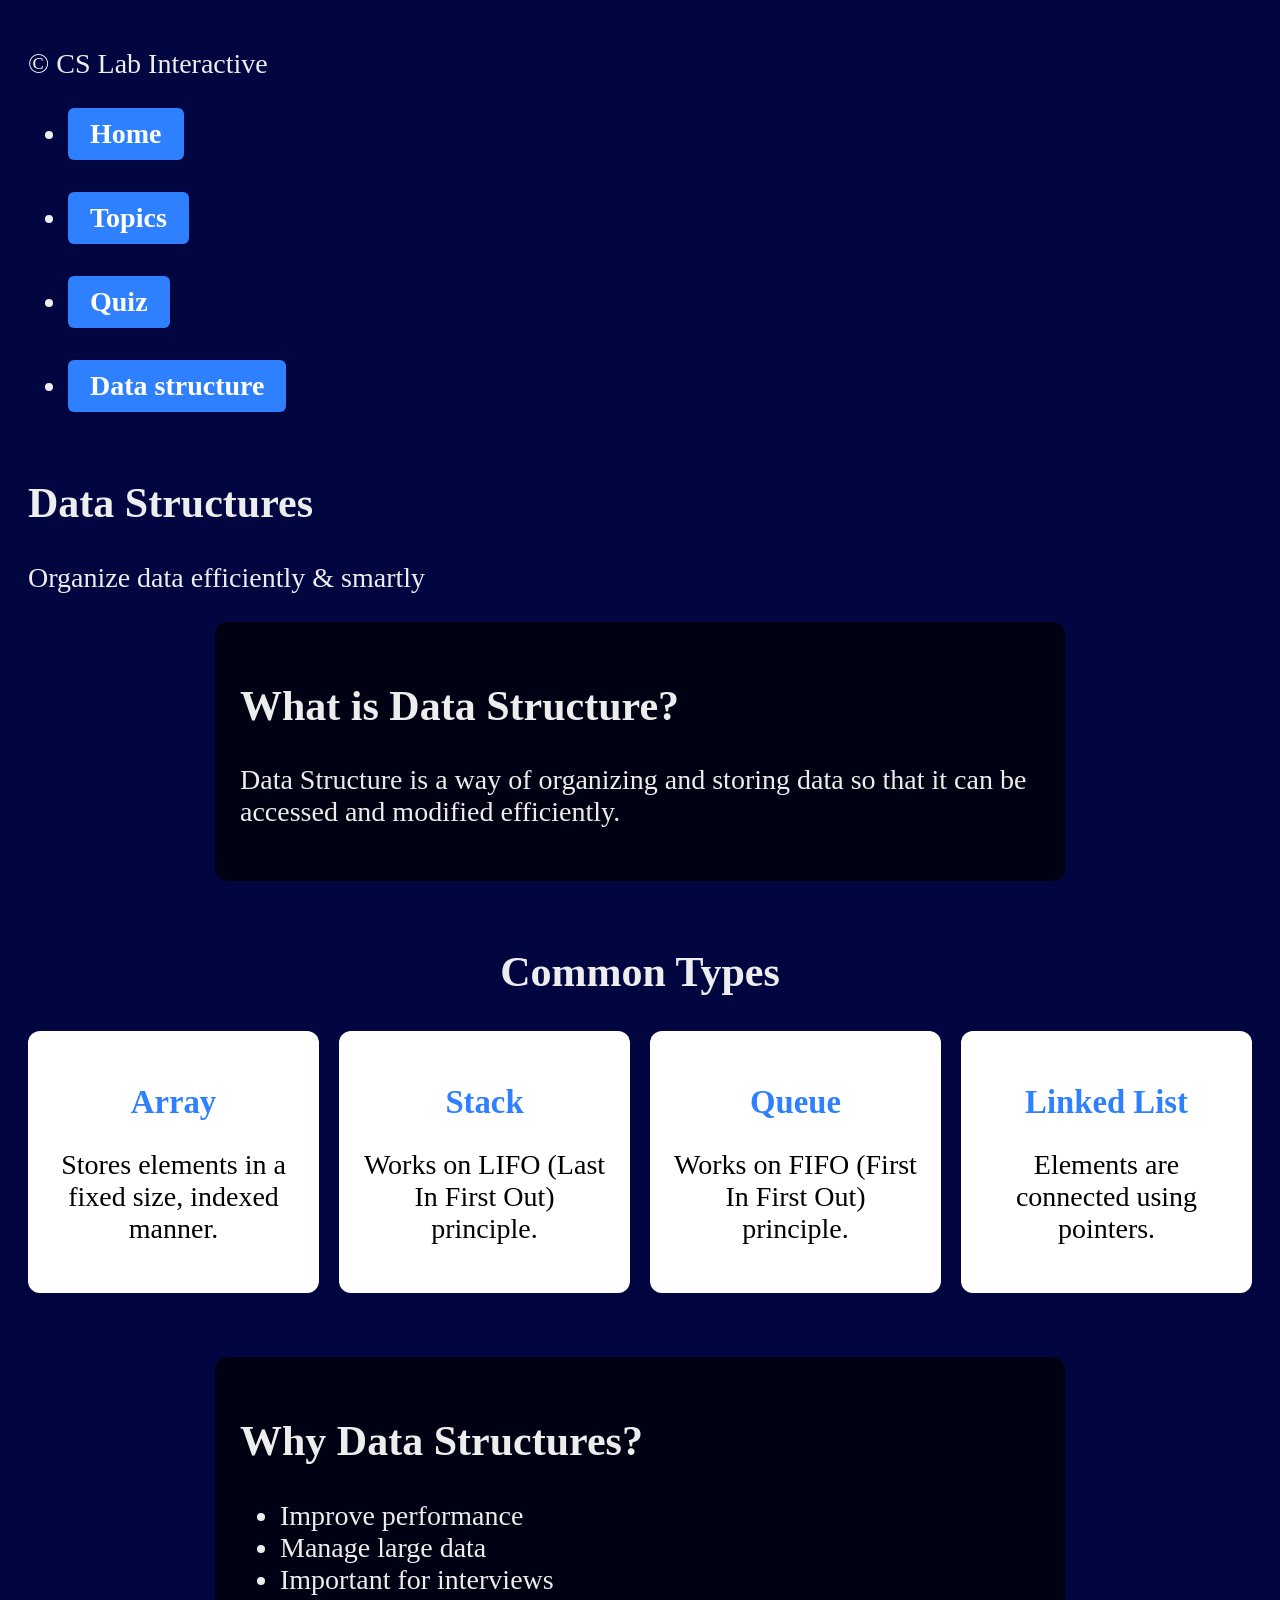
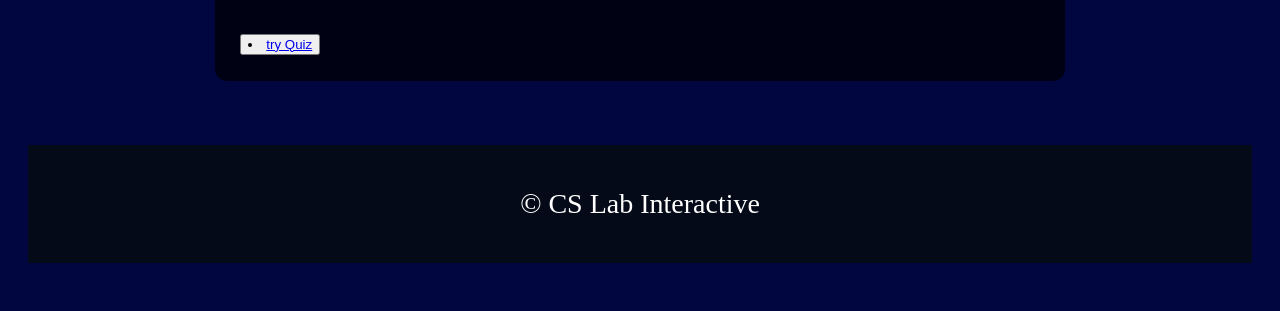
<file: Data structure.html>
<!DOCTYPE html>
<html lang="en">
<head>
<meta charset="UTF-8">
<meta name="viewport" content="width=device-width, initial-scale=1.0">
<title>Data Structures | CS Lab</title>
<style>
body{
  background-color: #010640;
background-size: cover;
  background-position: center;
  background-repeat: no-repeat;
  padding: 40px 20px;
  color :#EDEDED;
  font-size:28px;
}

.n {
  display: inline-block;
  padding: 10px 22px;
  background: #2f80ff;
  color: white;
  text-decoration: none;
  border-radius: 6px;
  font-weight: bold;
  gap: 5px;
  
 
}
  .content-box {
  max-width: 800px;
  margin: auto;
  background: rgba(0,0,0,0.7);
  padding: 25px;
  border-radius: 12px;
}

.ds-cards {
  display: grid;
  grid-template-columns: repeat(auto-fit, minmax(180px, 1fr));
  gap: 20px;
  margin-top: 25px;
}

.ds-card {
  background: #ffffff;
  color: #000;
  padding: 20px;
  border-radius: 12px;
  text-align: center;
}

.ds-card h3 {
  color: #2f80ff;
  margin-bottom: 10px;
}

footer {
  text-align: center;
  padding: 15px;
  background: #050a18;
  color: white;
}
</style>
</head>
<body>

<!-- NAVBAR -->
<nav>
  <div class="logo"> © CS Lab Interactive</div>
  <ul>
    <li><a href="logo.html"class="n">Home</a></li><br />
    <li><a href="Topics.html"class="n">Topics</a></li><br />
    <li><a href="Quiz.html"class="n">Quiz</a></li><br />
        <li><a href="Data structure.html" class="n">Data structure</a></li><br />
  </ul>
</nav>

<!-- HERO -->
<section class="hero section-bg">
  <h1>Data Structures</h1>
  <p>Organize data efficiently & smartly</p>
</section>

<!-- INTRO -->
<section class="section-bg">
  <div class="content-box">
    <h2>What is Data Structure?</h2>
    <p>
      Data Structure is a way of organizing and storing data so that it can be
      accessed and modified efficiently.
    </p>
  </div>
</section><br />

<!-- TYPES -->
<section class="section-bg">
  <h2 style="text-align:center;">Common Types</h2>

  <div class="ds-cards">
    <div class="ds-card">
      <h3>Array</h3>
      <p>Stores elements in a fixed size, indexed manner.</p>
    </div>

    <div class="ds-card">
      <h3>Stack</h3>
      <p>Works on LIFO (Last In First Out) principle.</p>
    </div>

    <div class="ds-card">
      <h3>Queue</h3>
      <p>Works on FIFO (First In First Out) principle.</p>
    </div>

    <div class="ds-card">
      <h3>Linked List</h3>
      <p>Elements are connected using pointers.</p>
    </div>
  </div>
</section><br /><br />

<!-- WHY IMPORTANT -->
<section class="section-bg">
  <div class="content-box">
    <h2>Why Data Structures?</h2>
    <ul>
      <li>Improve performance</li>
      <li>Manage large data</li>
      <li>Important for interviews</li>
    </ul>

    <button onclick=<ul>
    <li><a href="Quiz.html">try Quiz</a></li>
      
    </button>
  </div>
</section><br /><br />

<footer>
  <p>© CS Lab Interactive</p>
</footer>

</body>
</html>
</file>
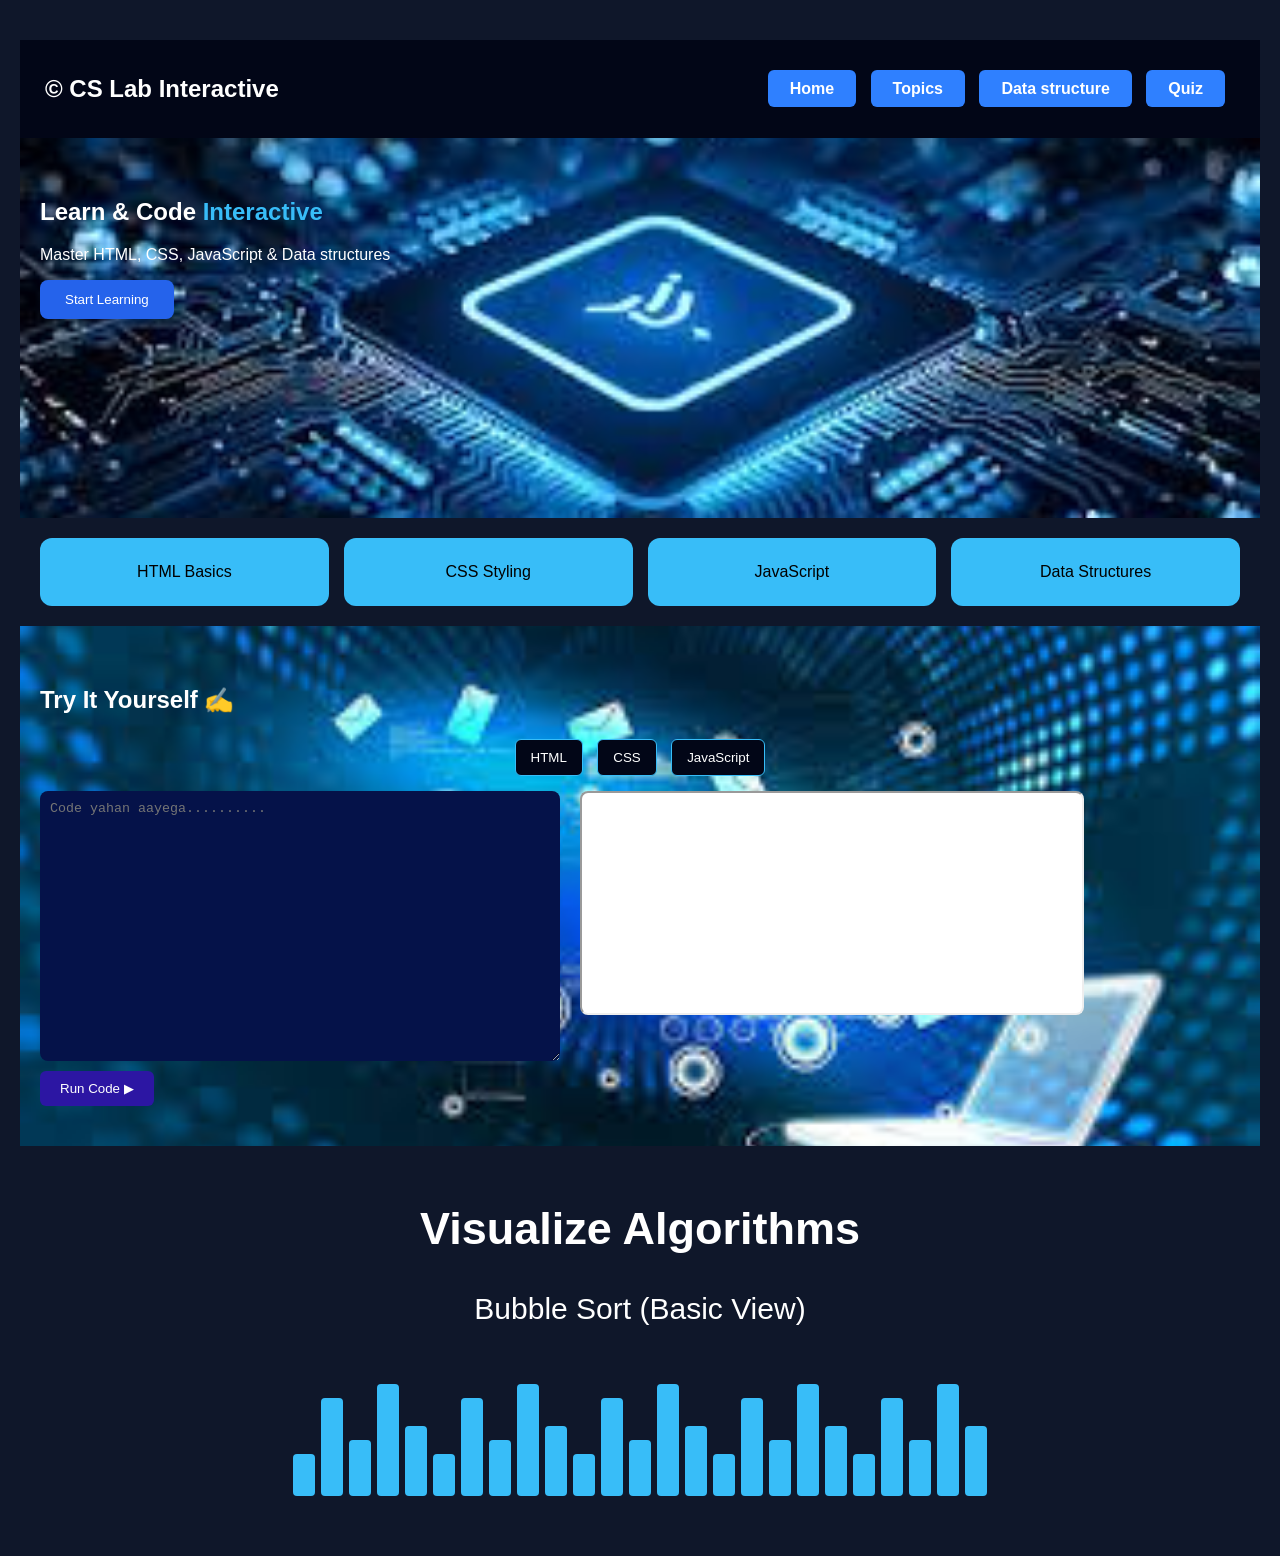
<file: logo.html>
<!DOCTYPE html>
<html lang="en">
<head>
<meta charset="UTF-8">
<meta name="viewport" content="width=device-width, initial-scale=1.0">
<title>© CS Lab Interactive</title>
<link rel="stylesheet" href="style.css">
</head>
<body>

<!-- NAVBAR -->
<nav class="nav">
  <h1>© CS Lab Interactive</h1>
  <div class="nav-links">
  <a href="index.html" class="n">Home</a>
    <a href="Topics.html" class="n">Topics</a>
    <a href="Data structure.html" class="n">Data structure</a>
    <a href="Quiz.html" class="n">Quiz</a>
  </div>
</nav>

<!-- HERO SECTION -->
<section class="hero">
  <h1>Learn & Code <span>Interactive</span></h1>
  <p>Master HTML, CSS, JavaScript & Data structures</p>
  <button class="main-btn">Start Learning</button>
</section>

<!-- SUBJECT CARDS -->
<section class="subjects">
  <div class="card html" onclick="showHTML(bvnncnn n)">HTML Basics</div>
  <div class="card css" onclick="showCSS()">CSS Styling</div>
  <div class="card js" onclick="showJS()">JavaScript</div>
  <div class="card ds" onclick="showDS()">Data Structures</div>
</section>

<!-- TRY IT YOURSELF -->
<section class="try">
  <h1>Try It Yourself ✍️</h1>

  <div class="code-buttons">
    <button onclick="htmlCode()">HTML</button>
    <button onclick="cssCode()">CSS</button>
    <button onclick="jsCode()">JavaScript</button>
  </div>

  <div class="editor">
    <textarea id="code" placeholder="Code yahan aayega.........."></textarea>
    <iframe id="output"></iframe>
  </div>

  <button class="run-btn" onclick="runCode()">Run Code ▶</button>
</section>

<!-- ALGORITHM -->
<section class="algo">
  <h2>Visualize Algorithms</h2>
  <p>Bubble Sort (Basic View)</p>

  <div class="bars">
    <span style="height:30%"></span>
    <span style="height:70%"></span>
    <span style="height:40%"></span>
    <span style="height:80%"></span>
    <span style="height:50%"></span>
        <span style="height:30%"></span>
    <span style="height:70%"></span>
    <span style="height:40%"></span>
    <span style="height:80%"></span>
    <span style="height:50%"></span>
        <span style="height:30%"></span>
    <span style="height:70%"></span>
    <span style="height:40%"></span>
    <span style="height:80%"></span>
    <span style="height:50%"></span>
        <span style="height:30%"></span>
    <span style="height:70%"></span>
    <span style="height:40%"></span>
    <span style="height:80%"></span>
    <span style="height:50%"></span>
        <span style="height:30%"></span>
    <span style="height:70%"></span>
    <span style="height:40%"></span>
    <span style="height:80%"></span>
    <span style="height:50%"></span>
  </div>
</section>

<script src="script.js"></script>
</body>
</html>
</file>
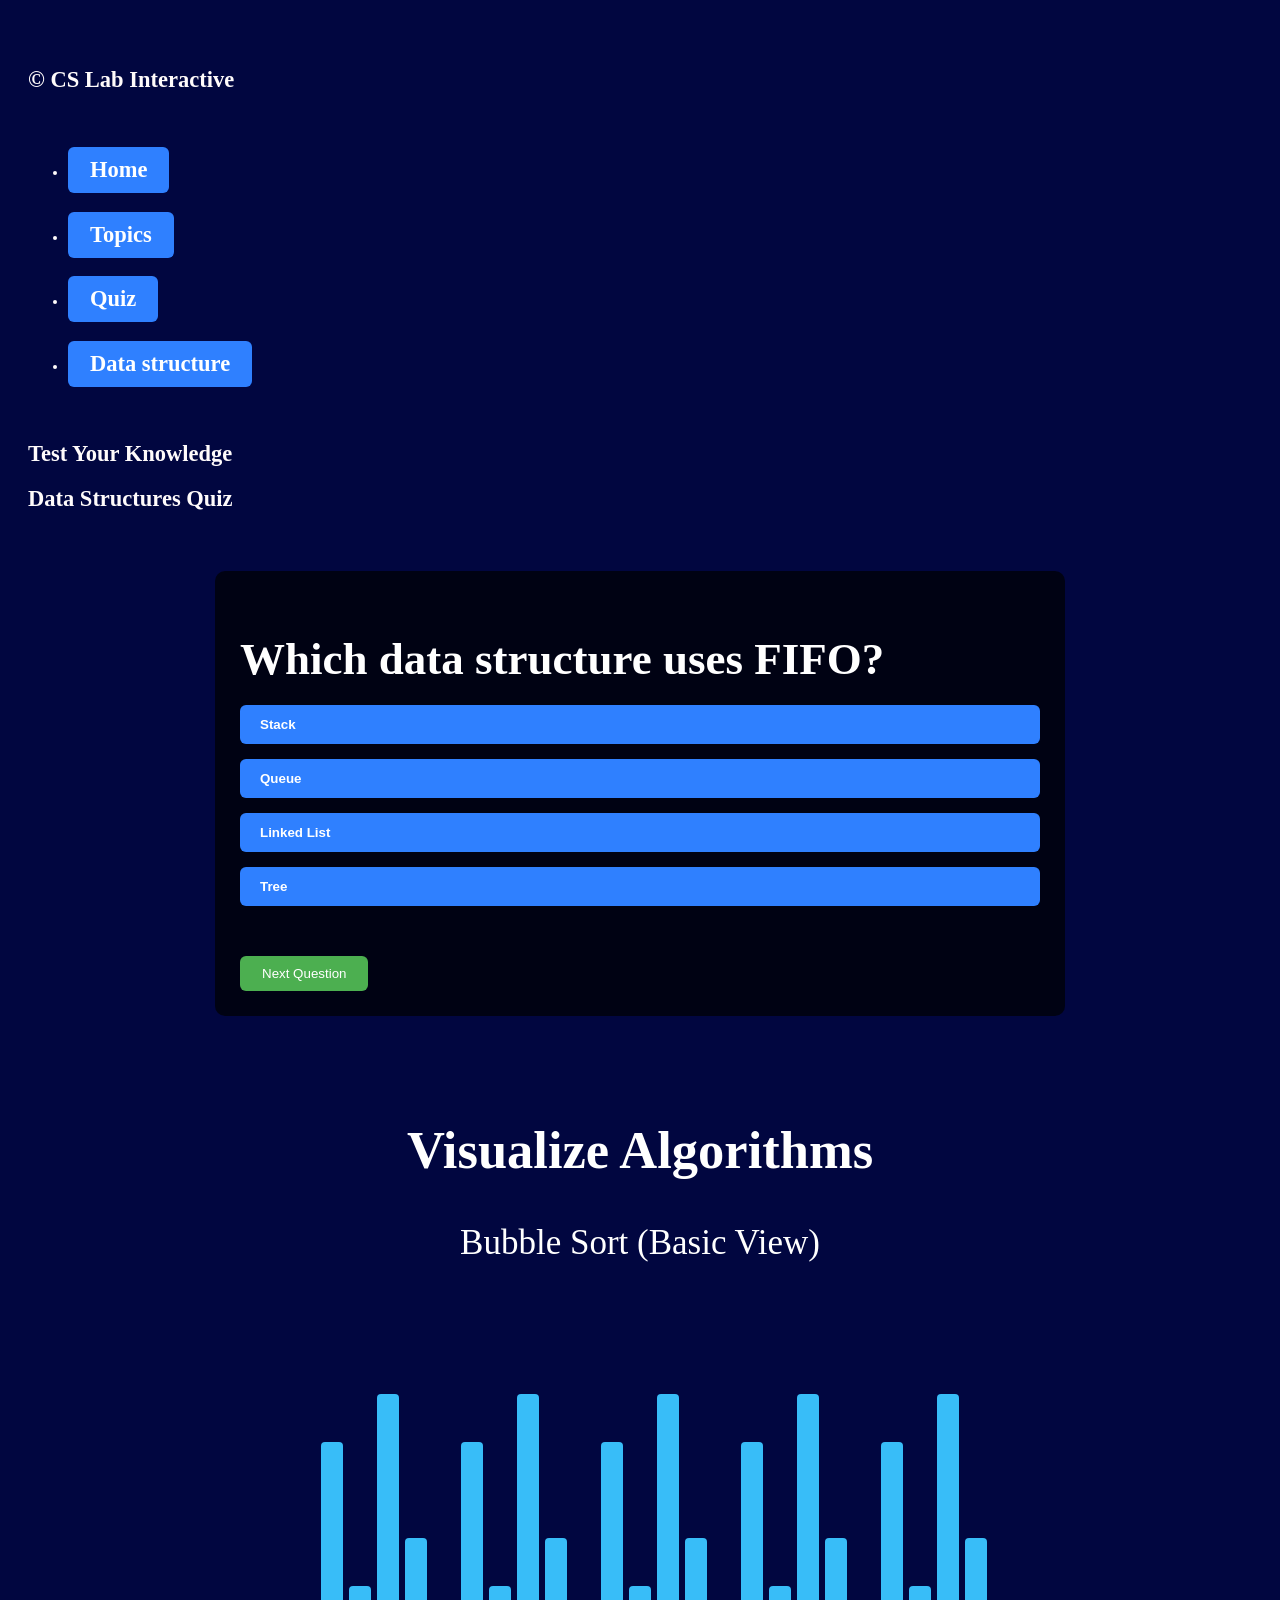
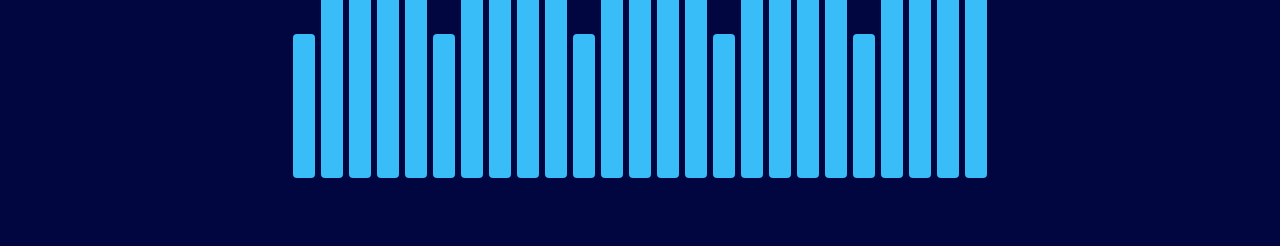
<file: Quiz.html>
<!DOCTYPE html>
<html lang="en">
<head>
<meta charset="UTF-8">
<meta name="viewport" content="width=device-width, initial-scale=1.0">
<title>CS Lab Quiz</title>
<style>
body{
background-color: #010640;
background-size: cover;
  background-position: center;
  background-repeat: no-repeat;
  padding: 40px 20px;
  height: 100%;
  
}
.navbar{
  color :#FFFBFB;
  font-size: 15px;
}
  .quiz-section {
  padding: 40px 20px;
}

.quiz-container {
  max-width: 800px;
  margin: auto;
  background: rgba(0,0,0,0.7);
  padding: 25px;
  border-radius: 10px;
  height: 100%;
  font-size: 30px;
  
  
  
  
}

.quiz-container h2 {
  color: #fff;
  margin-bottom: 20px;
}

.options {
  display: flex;
  flex-direction: column;
  gap: 15px;
}

.option-btn {
  padding: 12px 20px;
  background: #2f80ff;
  color: white;
  border: none;
  border-radius: 6px;
  font-weight: bold;
  cursor: pointer;
  text-align: left;
  
}

.option-btn:hover {
  background: #1c5ed6;
}

#feedback {
  margin-top: 15px;
  font-weight: bold;
  color: yellow;
}

#nextBtn {
  margin-top: 20px;
  padding: 10px 22px;
  background: #4caf50;
  border: none;
  color: white;
  border-radius: 6px;
  cursor: pointer;
}
/* ALGORITHM */
.algo{
  padding:20px;
  text-align:center;
  font-size: 35px;
  height: 100%;
  color :#FFFFFF;
  
}
.n {
  display: inline-block;
  padding: 10px 22px;
  background: #2f80ff;
  color: white;
  text-decoration: none;
  border-radius: 6px;
  font-weight: bold;
  gap: 5px;
  
}

.bars{
  display:flex;
  justify-content:center;
  align-items:flex-end;
  gap:6px;
  height:480px;
}

.bars span{
  width:22px;
  background:#38bdf8;
  border-radius:4px;
}
/* MOBILE */
@media(max-width:768px){
  .options {
    flex-direction: column;
  }
}
</style>
</head>
<body>

<!-- NAVBAR -->
<nav class="navbar">
  <div class="logo"><h1>© CS Lab  Interactive</h1></div><br>
  <ul>
    <li><h1><a href="logo.html"class="n">Home</a></h1></li>
    <li><h1><a href="Topics.html"class="n">Topics</a></h1></li>
    <li><h1><a href="Quiz.html"class="n">Quiz</a></h1></li>
        <li><h1><a href="Data structure.html" class="n">Data structure</a></h1></li><br />
  </ul>
</nav>

<!-- HERO / PAGE TITLE -->
<section class="navbar">
  <h1>Test Your Knowledge</h1>
  <h2>Data Structures Quiz</h2>
</section>

<!-- QUIZ SECTION -->
<section class="quiz-section section-bg">
  <div class="quiz-container">
    <h2 id="question">Question will appear here</h2>
    <div class="options">
      <button class="option-btn" onclick="checkAnswer(0)">Option 1</button>
      <button class="option-btn" onclick="checkAnswer(1)">Option 2</button>
      <button class="option-btn" onclick="checkAnswer(2)">Option 3</button>
      <button class="option-btn" onclick="checkAnswer(3)">Option 4</button>
    </div>
    <p id="feedback"></p>
    <button id="nextBtn" onclick="nextQuestion()">Next Question</button>
  </div>
</section>
<!-- ALGORITHM -->
<section class="algo">
  <h2>Visualize Algorithms</h2>
  <p>Bubble Sort (Basic View)</p>

  <div class="bars">
    <span style="height:30%"></span>
    <span style="height:70%"></span>
    <span style="height:40%"></span>
    <span style="height:80%"></span>
    <span style="height:50%"></span>
        <span style="height:30%"></span>
    <span style="height:70%"></span>
    <span style="height:40%"></span>
    <span style="height:80%"></span>
    <span style="height:50%"></span>
        <span style="height:30%"></span>
    <span style="height:70%"></span>
    <span style="height:40%"></span>
    <span style="height:80%"></span>
    <span style="height:50%"></span>
        <span style="height:30%"></span>
    <span style="height:70%"></span>
    <span style="height:40%"></span>
    <span style="height:80%"></span>
    <span style="height:50%"></span>
        <span style="height:30%"></span>
    <span style="height:70%"></span>
    <span style="height:40%"></span>
    <span style="height:80%"></span>
    <span style="height:50%"></span>
  </div>
</section>


<script>const quizData = [
  
  
    

  {
    question: "Which data structure uses FIFO?",
    options: ["Stack", "Queue", "Linked List", "Tree"],
    answer: 1
  },
  {
    question: "Which data structure uses LIFO?",
    options: ["Stack", "Queue", "Graph", "Array"],
    answer: 0
  },
  {
    question: "Which is used for hierarchical data?",
    options: ["Queue", "Stack", "Tree", "Linked List"],
    answer: 2
  }
];

let current = 0;

function loadQuestion() {
  const q = quizData[current];
  document.getElementById("question").innerText = q.question;
  const btns = document.querySelectorAll(".option-btn");
  btns.forEach((btn,i) => btn.innerText = q.options[i]);
  document.getElementById("feedback").innerText = "";
}

function checkAnswer(i) {
  if(i === quizData[current].answer){
    document.getElementById("feedback").innerText = "Correct!";
    document.getElementById("feedback").style.color = "lightgreen";
  } else {
    document.getElementById("feedback").innerText = "Incorrect!";
    document.getElementById("feedback").style.color = "red";
  }
}

function nextQuestion() {
  current++;
  if(current >= quizData.length) current = 0; // restart quiz
  loadQuestion();
}

// load first question
loadQuestion();</script>
</body>
</html>
</file>
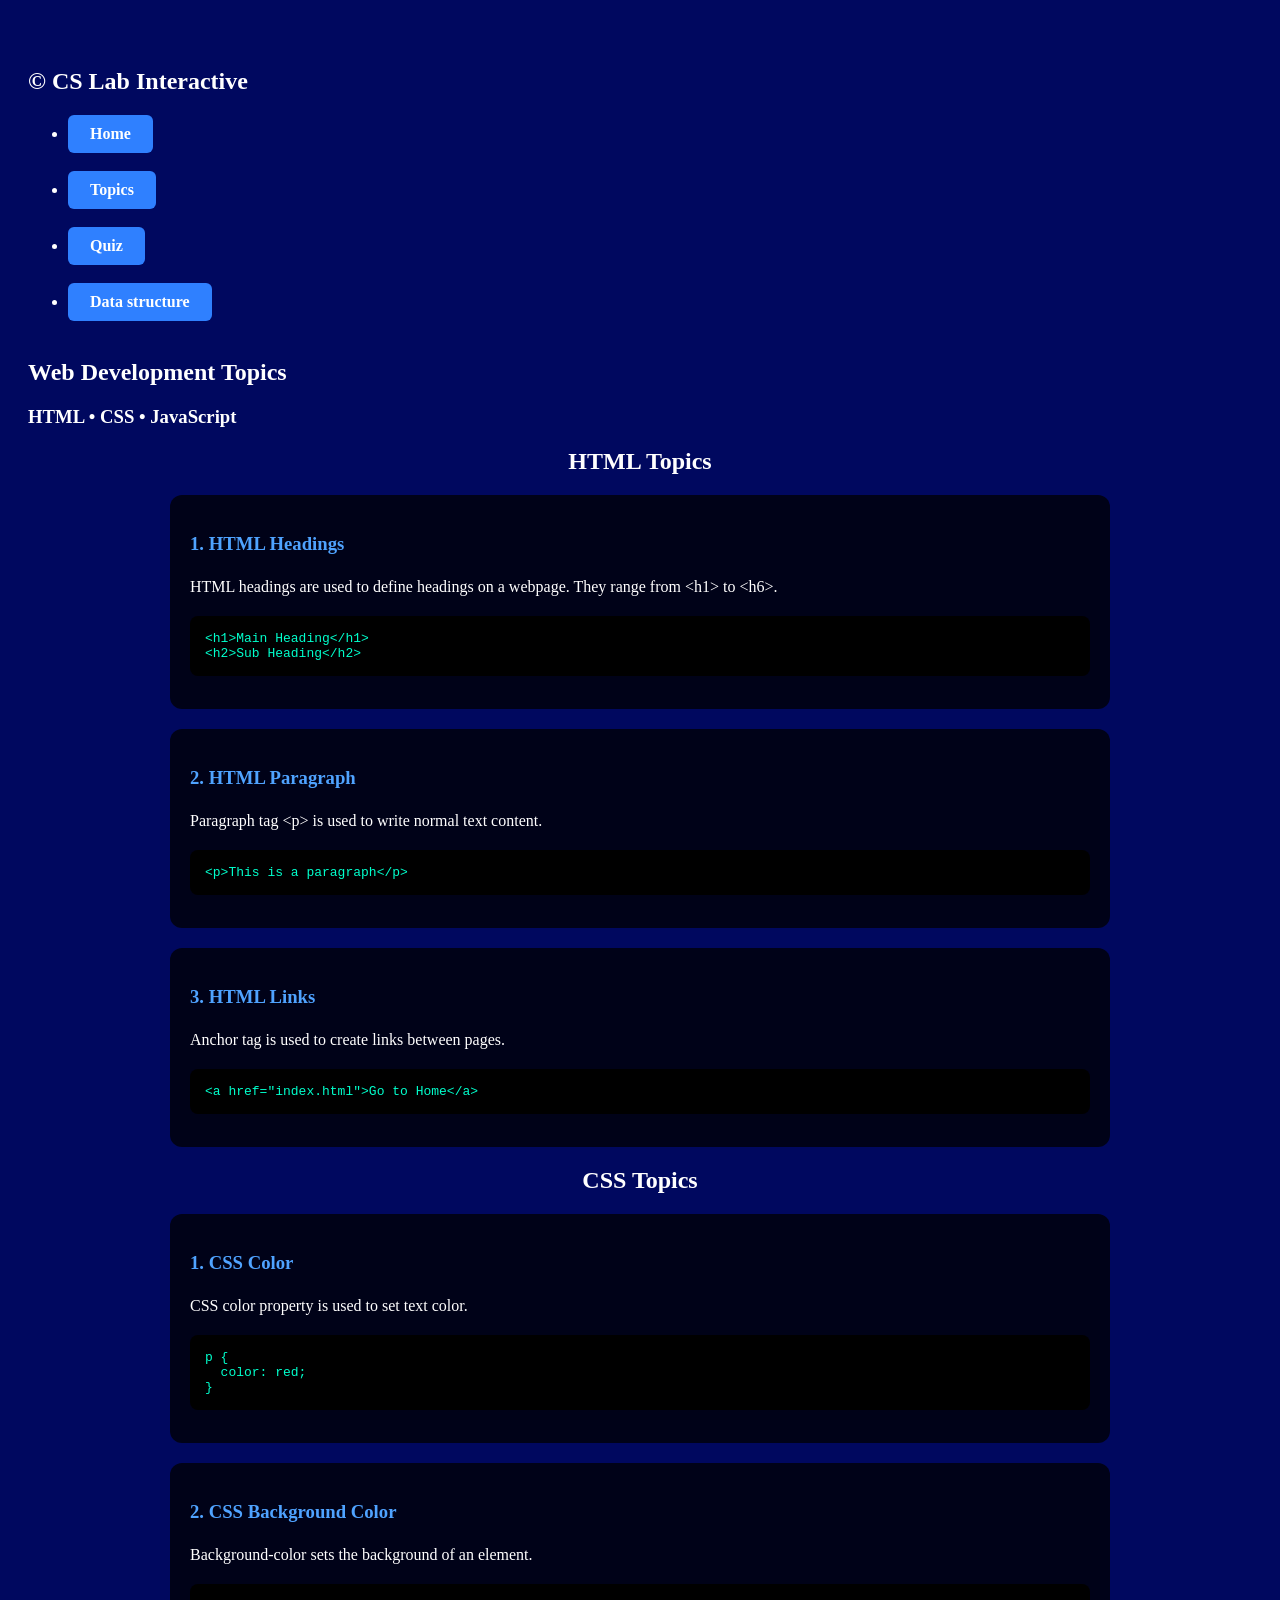
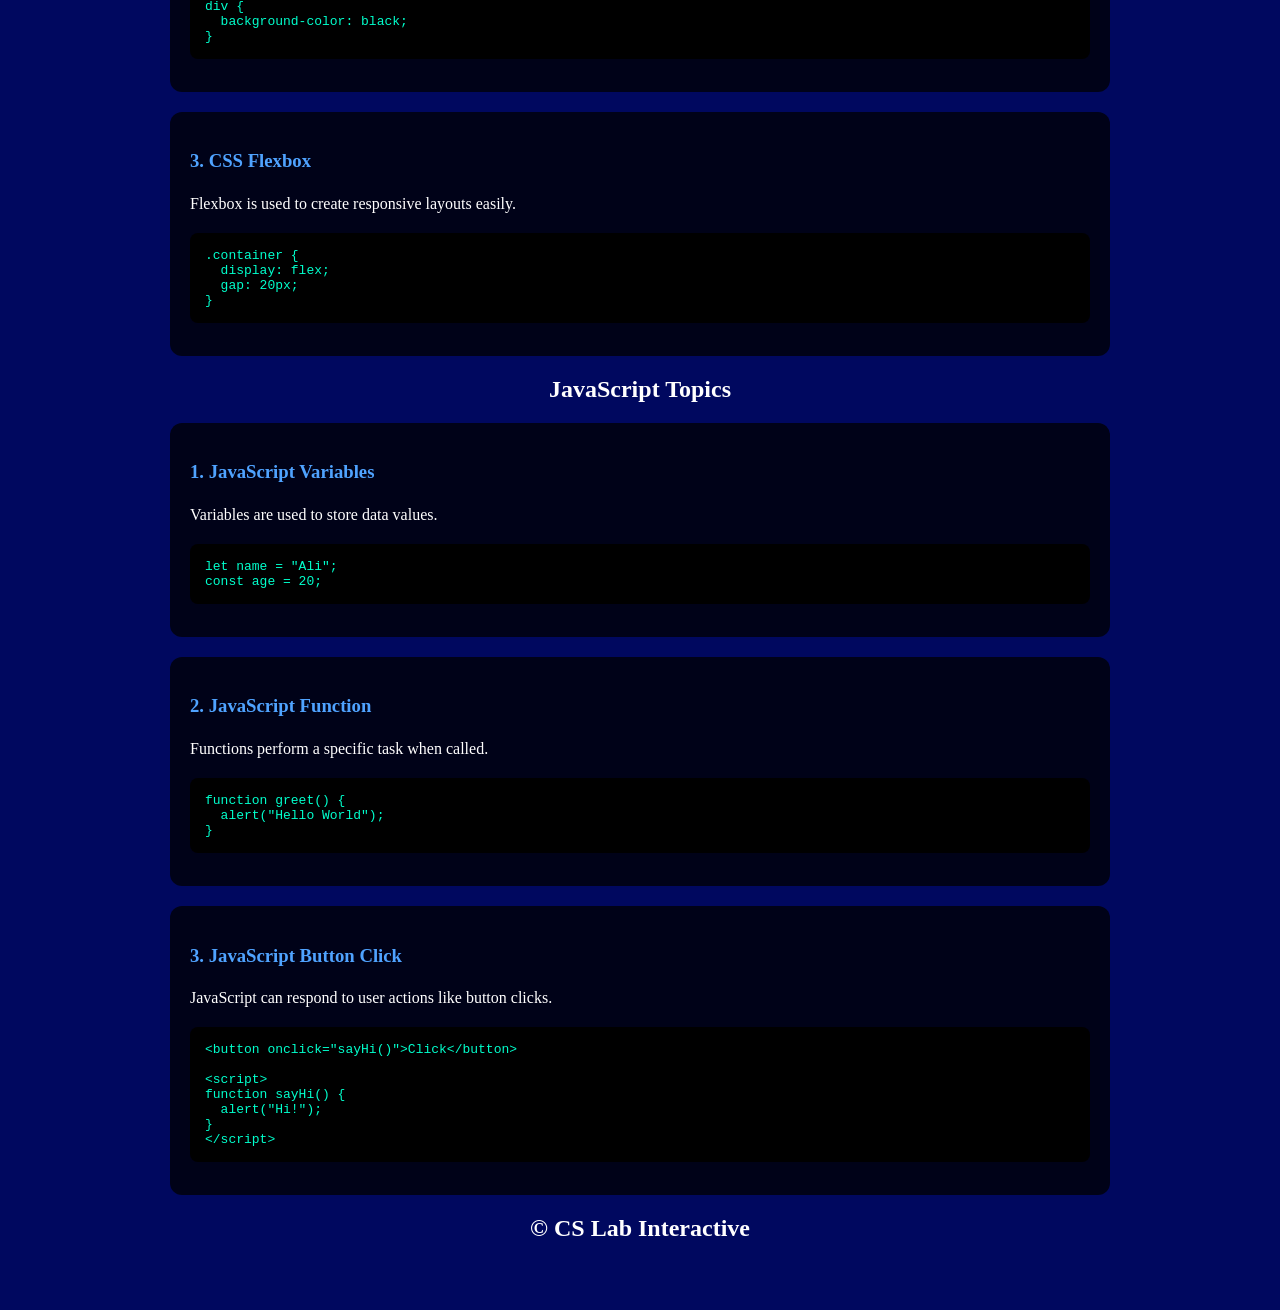
<file: Topics.html>
<!DOCTYPE html>
<html lang="en">
<head>
<meta charset="UTF-8">
<meta name="viewport" content="width=device-width, initial-scale=1.0">
<title>Topics | CS Lab Interactive</title>
<style>
.o{
  color: white;
}
body{
  background-color: #00085F;
background-size: cover;
  background-position: center;
  background-repeat: no-repeat;
  padding: 40px 20px;
}
}
  .topic-section {
  padding: 40px 20px;
}
.hero{
  color: white;
}
.topic-section h2 {
  text-align: center;
  margin-bottom: 30px;
}

.topic-box {
  max-width: 900px;
  margin: 20px auto;
  background: rgba(0,0,0,0.75);
  padding: 20px;
  border-radius: 12px;
}

.topic-box h3 {
  color: #4fa3ff;
}

.topic-box p {
  line-height: 1.6;
}

pre {
  background: black;
  color: #00ffcc;
  padding: 15px;
  border-radius: 8px;
  overflow-x: auto;
}
.n {
  display: inline-block;
  padding: 10px 22px;
  background: #2f80ff;
  color: white;
  text-decoration: none;
  border-radius: 6px;
  font-weight: bold;
  gap: 5px;
  
 
}
.head{
  text-align: center;
  color: white;
}
  

</style>
</head>
<body>

<!-- NAVBAR -->
<nav class="navbar">
  <div class="logo"><h1 class="hero">© CS Lab <span>Interactive</span></h1></div>
  <ul>
    <li class="o"><a href="logo.html"class="n">Home</a></li><br />
    <li class="o"><a href="Topics.html"class="n">Topics</a></li><br />
    <li class="o"><a href="Quiz.html" class="n">Quiz</a></li><br />
        <li class="o"><a href="Data structure.html" class="n">Data structure</a></li><br />
  </ul>
</nav>

<!-- HERO -->
<section class="hero">
  <h1>Web Development Topics</h1>
  <h3>HTML • CSS • JavaScript</h3>
</section>

<!-- ================= HTML ================= -->
<section class="hero">
  <h2 class="head">HTML Topics</h2>

  <!-- Topic 1 -->
  <div class="topic-box">
    <h3>1. HTML Headings</h3>
    <p>
      HTML headings are used to define headings on a webpage.
      They range from &lt;h1&gt; to &lt;h6&gt;.
    </p>
    <pre><code>&lt;h1&gt;Main Heading&lt;/h1&gt;
&lt;h2&gt;Sub Heading&lt;/h2&gt;</code></pre>
  </div>

  <!-- Topic 2 -->
  <div class="topic-box">
    <h3>2. HTML Paragraph</h3>
    <p>
      Paragraph tag &lt;p&gt; is used to write normal text content.
    </p>
    <pre><code>&lt;p&gt;This is a paragraph&lt;/p&gt;</code></pre>
  </div>

  <!-- Topic 3 -->
  <div class="topic-box">
    <h3>3. HTML Links</h3>
    <p>
      Anchor tag is used to create links between pages.
    </p>
    <pre><code>&lt;a href="index.html"&gt;Go to Home&lt;/a&gt;</code></pre>
  </div>
</section>

<!-- ================= CSS ================= -->
<section class="hero">
  <h2 class="head">CSS Topics</h2>

  <!-- Topic 1 -->
  <div class="topic-box">
    <h3>1. CSS Color</h3>
    <p>
      CSS color property is used to set text color.
    </p>
    <pre><code>p {
  color: red;
}</code></pre>
  </div>

  <!-- Topic 2 -->
  <div class="topic-box">
    <h3>2. CSS Background Color</h3>
    <p>
      Background-color sets the background of an element.
    </p>
    <pre><code>div {
  background-color: black;
}</code></pre>
  </div>

  <!-- Topic 3 -->
  <div class="topic-box">
    <h3>3. CSS Flexbox</h3>
    <p>
      Flexbox is used to create responsive layouts easily.
    </p>
    <pre><code>.container {
  display: flex;
  gap: 20px;
}</code></pre>
  </div>
</section>

<!-- ================= JAVASCRIPT ================= -->
<section class="hero">
  <h2 class="head">JavaScript Topics</h2>

  <!-- Topic 1 -->
  <div class="topic-box">
    <h3>1. JavaScript Variables</h3>
    <p>
      Variables are used to store data values.
    </p>
    <pre><code>let name = "Ali";
const age = 20;</code></pre>
  </div>

  <!-- Topic 2 -->
  <div class="topic-box">
    <h3>2. JavaScript Function</h3>
    <p>
      Functions perform a specific task when called.
    </p>
    <pre><code>function greet() {
  alert("Hello World");
}</code></pre>
  </div>

  <!-- Topic 3 -->
  <div class="topic-box">
    <h3>3. JavaScript Button Click</h3>
    <p>
      JavaScript can respond to user actions like button clicks.
    </p>
    <pre><code>&lt;button onclick="sayHi()"&gt;Click&lt;/button&gt;

&lt;script&gt;
function sayHi() {
  alert("Hi!");
}
&lt;/script&gt;</code></pre>
  </div>
</section>

<footer>
  <h2 class="head">© CS Lab Interactive</h2>
</footer>

</body>
</html>
</file>
<file: style.css>
body{
  margin:0;
  font-family:Arial, sans-serif;
  background:#0f172a;
  color:white;
  background-size: cover;
  background-position: center;
  background-repeat: no-repeat;
  padding: 40px 20px;
}



.n {
  
  padding: 10px 22px;
  background: #2f80ff;
  color: white;
  text-decoration: none;
  border-radius: 6px;
  font-weight: bold;
  gap: 5px;
}
/* NAVBAR */
.nav{
  display:flex;
  justify-content: space-between;
  align-items: center;
  padding:15px 25px;
  background:#020617;

  
  
}



@media (max-width: 860px) {

  .nav {

    align-items: flex-start-end;
    flex-direction: column;


  }

  .nav-links {
    width: 100%;
    display: flex;

  margin-top: 15px;
  }
}

  .nav-links a {
    width: 100%;
    text-align: center;
    margin-bottom: 10px;
    margin-right: 10px;
  }



.nav button:hover{
  color:#38bdf8;
}

/* HERO */
.hero{
  padding:60px 20px;
  text-align: left;
height:300px;
 background-image: url("images (1).jpeg"); 
 background-size: cover;
  background-position: center;
  background-repeat: no-repeat;
  padding: 40px 20px;



}

.hero span{
  color:#38bdf8;
}

.main-btn{
  padding:12px 25px;
  background:#2563eb;
  border:none;
  color:white;
  border-radius:8px;
  cursor:pointer;
}

.main-btn:hover{
  background:#1e40af;
}

/* CARDS */
.subjects{
  display:grid;
  grid-template-columns:repeat(auto-fit,minmax(150px,1fr));
  gap:15px;
  padding:20px;
}

.card{
  padding:25px;
  text-align:center;
  border-radius:12px;
  cursor:pointer;
  transition:0.3s;
}

.card:hover{
  transform:scale(1.05);
}

.html{background:#38bdf8;color:black;}
.css{background:#38bdf8;color:black;}
.js{background:#38bdf8;color:black;}
.ds{background:#38bdf8;color:black;}

/* TRY IT */
.try{
  padding:20px;
   background-image: url("images.jpeg"); 
 background-size: cover;
  background-position: center;
  background-repeat: no-repeat;
  padding: 40px 20px;

  

}

.code-buttons{
  text-align:center;
  margin-bottom:10px;

}

.code-buttons button{
  margin:5px;
  padding:10px 15px;
  background:#020617;
  border:1px solid #38bdf8;
  color:white;
  border-radius:6px;
  cursor:pointer;
}

.code-buttons button:hover{
  background:#38bdf8;
  color:black;
}
.editor {
  display: flex;           /* flex container */
  gap: 20px;               /* spacing between input & output */
  flex-wrap: wrap;          /* wrap for very small screens */
}

.code, .output {
  flex: 1;                 /* each takes equal space */
  min-width: 300px;        /* ensures side-by-side on desktop */
  height: 250px;
  border-radius: 8px;
}

/* Input style */
.code {
  background: black;
  color: white;
  padding: 10px;
  font-family: monospace;
}

/* Output style */
.output {
  background: white;
  border: none;
}

/* Mobile */
@media (max-width:768px) {
  .editor {
    flex-direction: column;   /* stack upar-neeche */
  }
}
textarea{
  width:100%;
  max-width:500px;
  height:250px;
  background:#051249;
  color:#22c55e;
  border:none;
  padding:10px;
  border-radius:8px;
}

iframe{
  width:100%;
  max-width:500px;
  height:220px;
  background:white;
  border-radius:8px;
}

.run-btn{
  margin-top:10px;
  padding:10px 20px;
  background:#2C16A3;
  border:none;
  color:white;
  border-radius:6px;
  cursor:pointer;
}

/* ALGORITHM */
.algo{
  padding:20px;
  text-align:center;
  font-size: 30px;
  
}

.bars{
  display:flex;
  justify-content:center;
  align-items:flex-end;
  gap:6px;
  height:140px;
}

.bars span{
  width:22px;
  background:#38bdf8;
  border-radius:4px;
}
</file>
